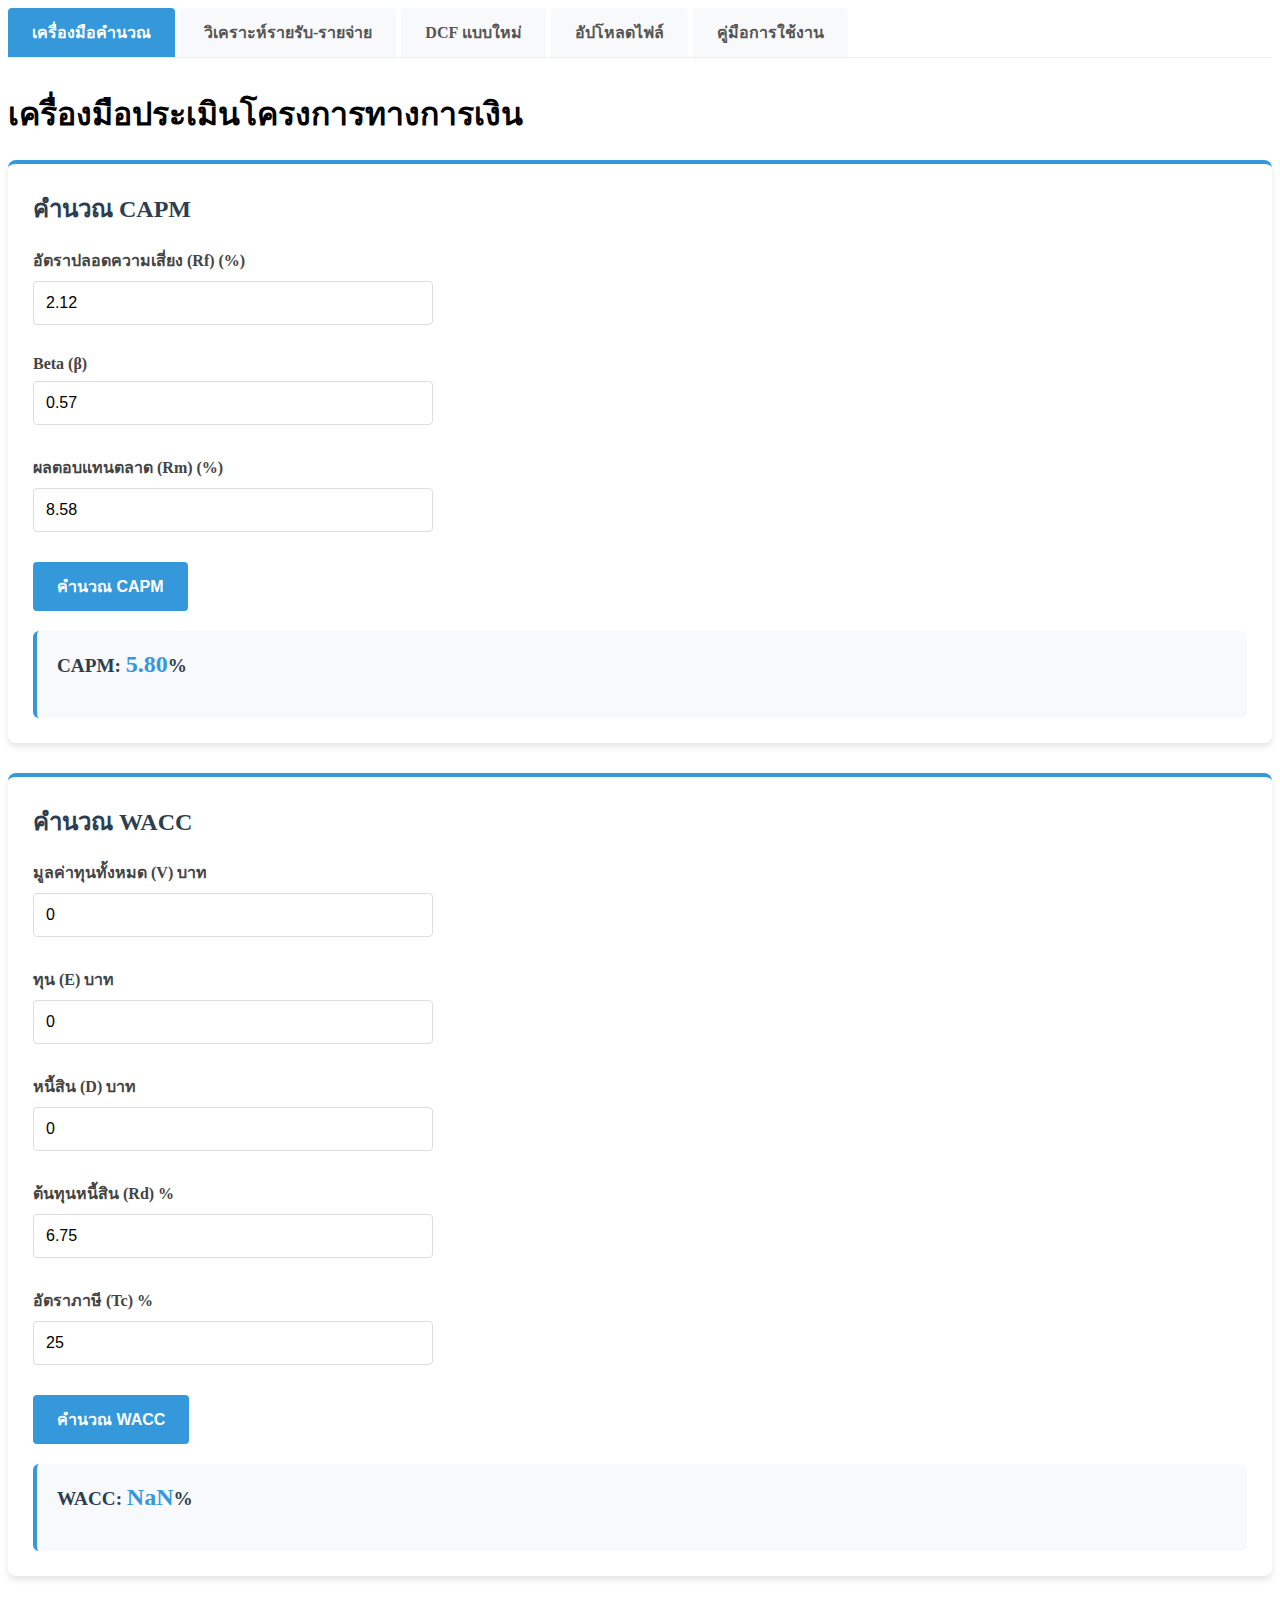
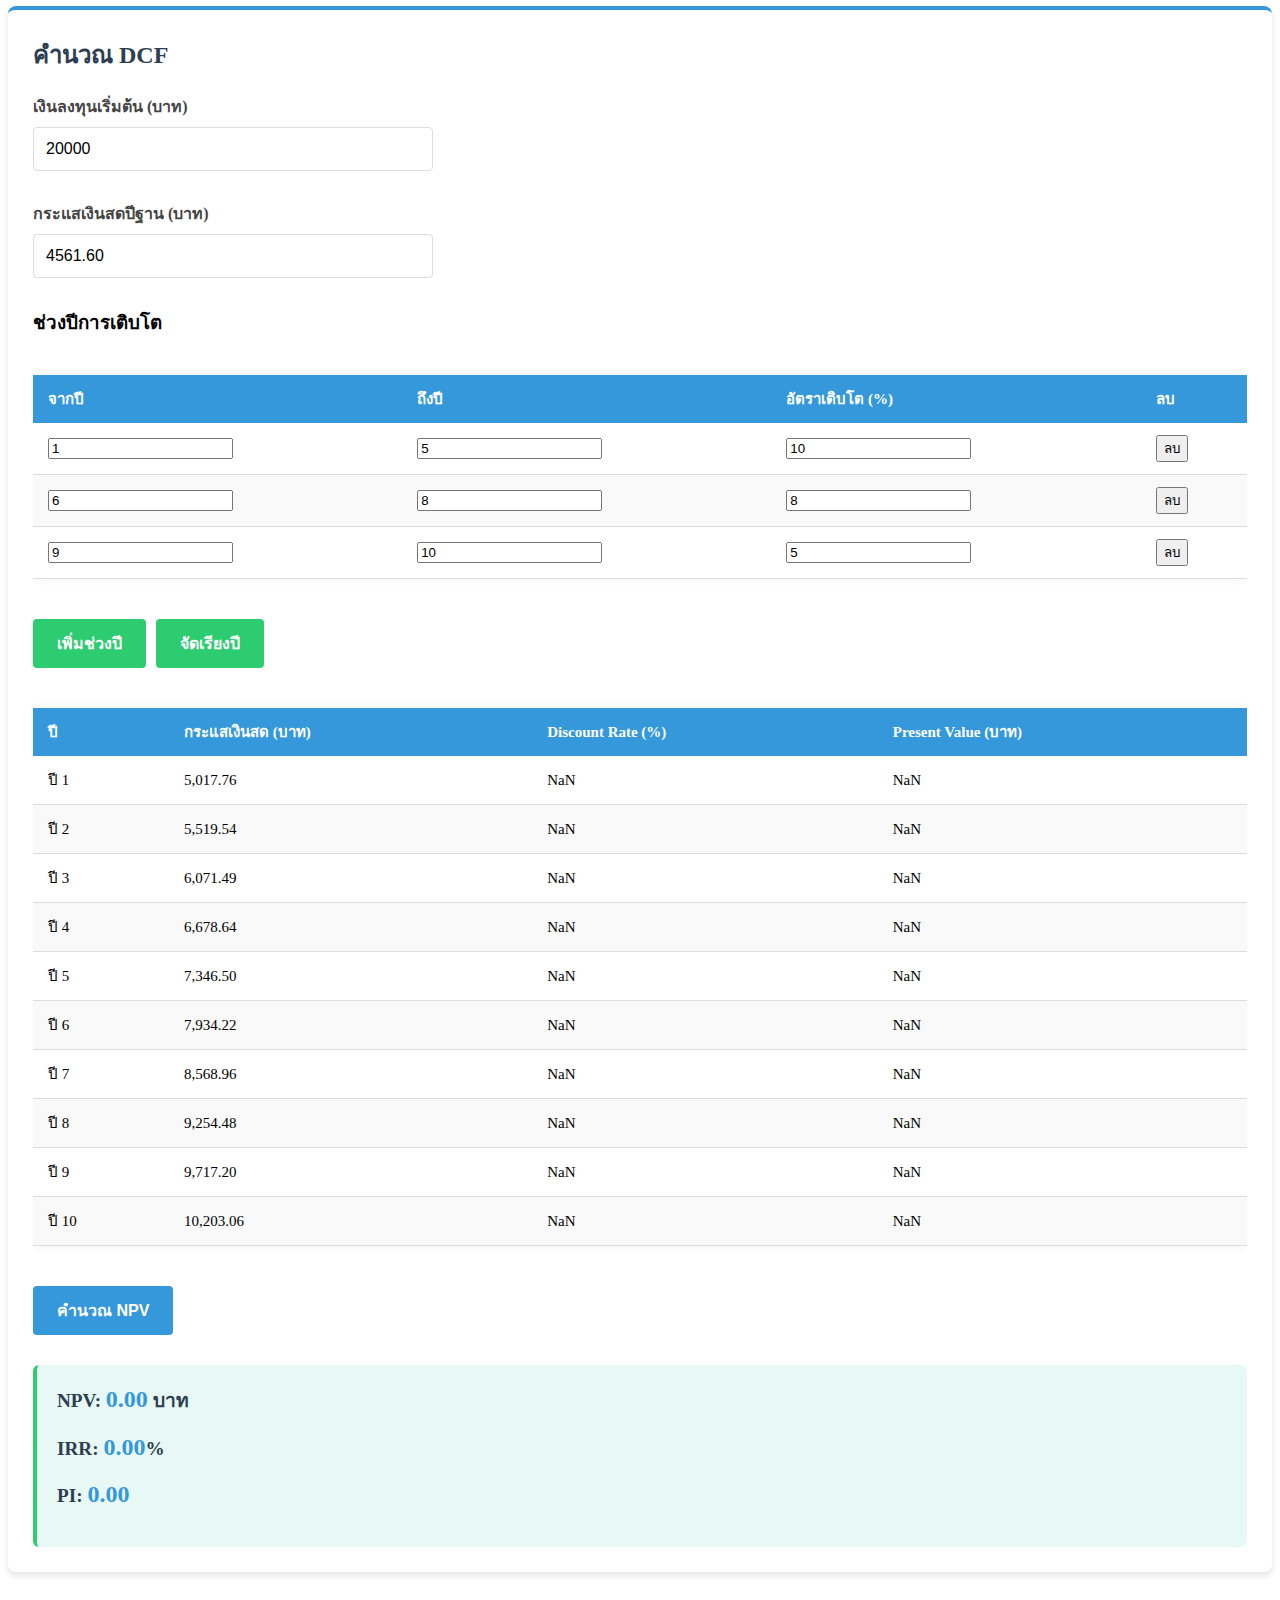
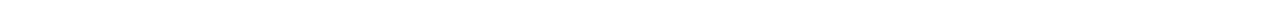
<file: index.html>
<!DOCTYPE html>
<html lang="th">
<head>
  <meta charset="UTF-8">
  <meta name="viewport" content="width=device-width, initial-scale=1.0">
  <title>เครื่องมือคำนวณทางการเงิน</title>
  <link rel="stylesheet" href="style.css">
</head>
<body>
  <div class="container">
    <nav class="nav-tabs">
      <a href="index.html" class="active">เครื่องมือคำนวณ</a>
      <a href="income.html">วิเคราะห์รายรับ-รายจ่าย</a>
      <a href="dcf-new.html">DCF แบบใหม่</a>
      <a href="upload.html">อัปโหลดไฟล์</a>
      <a href="guide.html">คู่มือการใช้งาน</a>
    </nav>

    <h1 class="page-title">เครื่องมือประเมินโครงการทางการเงิน</h1>

    <!-- CAPM Section -->
    <div class="tool-card" id="capm-section">
      <h2>คำนวณ CAPM</h2>
      <div class="form-group">
        <label for="rf" class="form-label">อัตราปลอดความเสี่ยง (Rf) (%)</label>
        <input type="number" id="rf" class="form-control" step="0.01" value="2.12">
      </div>
      <div class="form-group">
        <label for="beta" class="form-label">Beta (β)</label>
        <input type="number" id="beta" class="form-control" step="0.01" value="0.57">
      </div>
      <div class="form-group">
        <label for="rm" class="form-label">ผลตอบแทนตลาด (Rm) (%)</label>
        <input type="number" id="rm" class="form-control" step="0.01" value="8.58">
      </div>
      <button id="calculate-capm" class="btn btn-primary">คำนวณ CAPM</button>
      <div class="result-box">
        <h3 class="result-title">CAPM: <span id="capm-result" class="result-value">0.00</span>%</h3>
      </div>
    </div>

    <!-- WACC Section -->
<div class="tool-card" id="wacc-section">
  <h2>คำนวณ WACC</h2>
  <div class="form-group">
    <label for="total-value" class="form-label">มูลค่าทุนทั้งหมด (V) บาท</label>
    <input type="number" id="total-value" class="form-control" value="0">
  </div>
  <div class="form-group">
    <label for="equity" class="form-label">ทุน (E) บาท</label>
    <input type="number" id="equity" class="form-control" value="0">
  </div>
  <div class="form-group">
    <label for="debt" class="form-label">หนี้สิน (D) บาท</label>
    <input type="number" id="debt" class="form-control" value="0">
  </div>
  <div class="form-group">
    <label for="rd" class="form-label">ต้นทุนหนี้สิน (Rd) %</label>
    <input type="number" id="rd" class="form-control" value="6.75">
  </div>
  <div class="form-group">
    <label for="tax-rate" class="form-label">อัตราภาษี (Tc) %</label>
    <input type="number" id="tax-rate" class="form-control" value="25">
  </div>
  <button id="calculate-wacc" class="btn btn-primary">คำนวณ WACC</button>
  <div class="result-box">
    <h3 class="result-title">WACC: <span id="wacc-result" class="result-value">0.00</span>%</h3>
  </div>
</div>

    <!-- DCF Section -->
    <div class="tool-card" id="dcf-section">
      <h2>คำนวณ DCF</h2>
      <div class="form-group">
        <label for="initial-investment" class="form-label">เงินลงทุนเริ่มต้น (บาท)</label>
        <input type="number" id="initial-investment" class="form-control" value="20000">
      </div>
      <div class="form-group">
        <label for="base-cash-flow" class="form-label">กระแสเงินสดปีฐาน (บาท)</label>
        <input type="number" id="base-cash-flow" class="form-control" value="4561.60">
      </div>

      <h3>ช่วงปีการเติบโต</h3>
      <div class="table-responsive">
        <table class="table" id="growth-rate-table">
          <thead>
            <tr>
              <th>จากปี</th>
              <th>ถึงปี</th>
              <th>อัตราเติบโต (%)</th>
              <th>ลบ</th>
            </tr>
          </thead>
          <tbody></tbody>
        </table>
      </div>
      <div class="button-group">
        <button id="add-growth-rate" class="btn btn-secondary">เพิ่มช่วงปี</button>
        <button id="auto-arrange" class="btn btn-secondary">จัดเรียงปี</button>
      </div>

      <div class="table-responsive">
        <table class="table" id="dcf-table">
          <thead>
            <tr>
              <th>ปี</th>
              <th>กระแสเงินสด (บาท)</th>
              <th>Discount Rate (%)</th>
              <th>Present Value (บาท)</th>
            </tr>
          </thead>
          <tbody></tbody>
        </table>
      </div>

      <button id="calculate-dcf" class="btn btn-primary">คำนวณ NPV</button>
      <div class="result-box result-highlight">
        <h3 class="result-title">NPV: <span id="dcf-result" class="result-value">0.00</span> บาท</h3>
        <h3 class="result-title">IRR: <span id="irr-result" class="result-value">0.00</span>%</h3>
        <h3 class="result-title">PI: <span id="pi-result" class="result-value">0.00</span></h3>
      </div>
    </div>
  </div>

  <script src="script.js"></script>
</body>
</html>
</file>
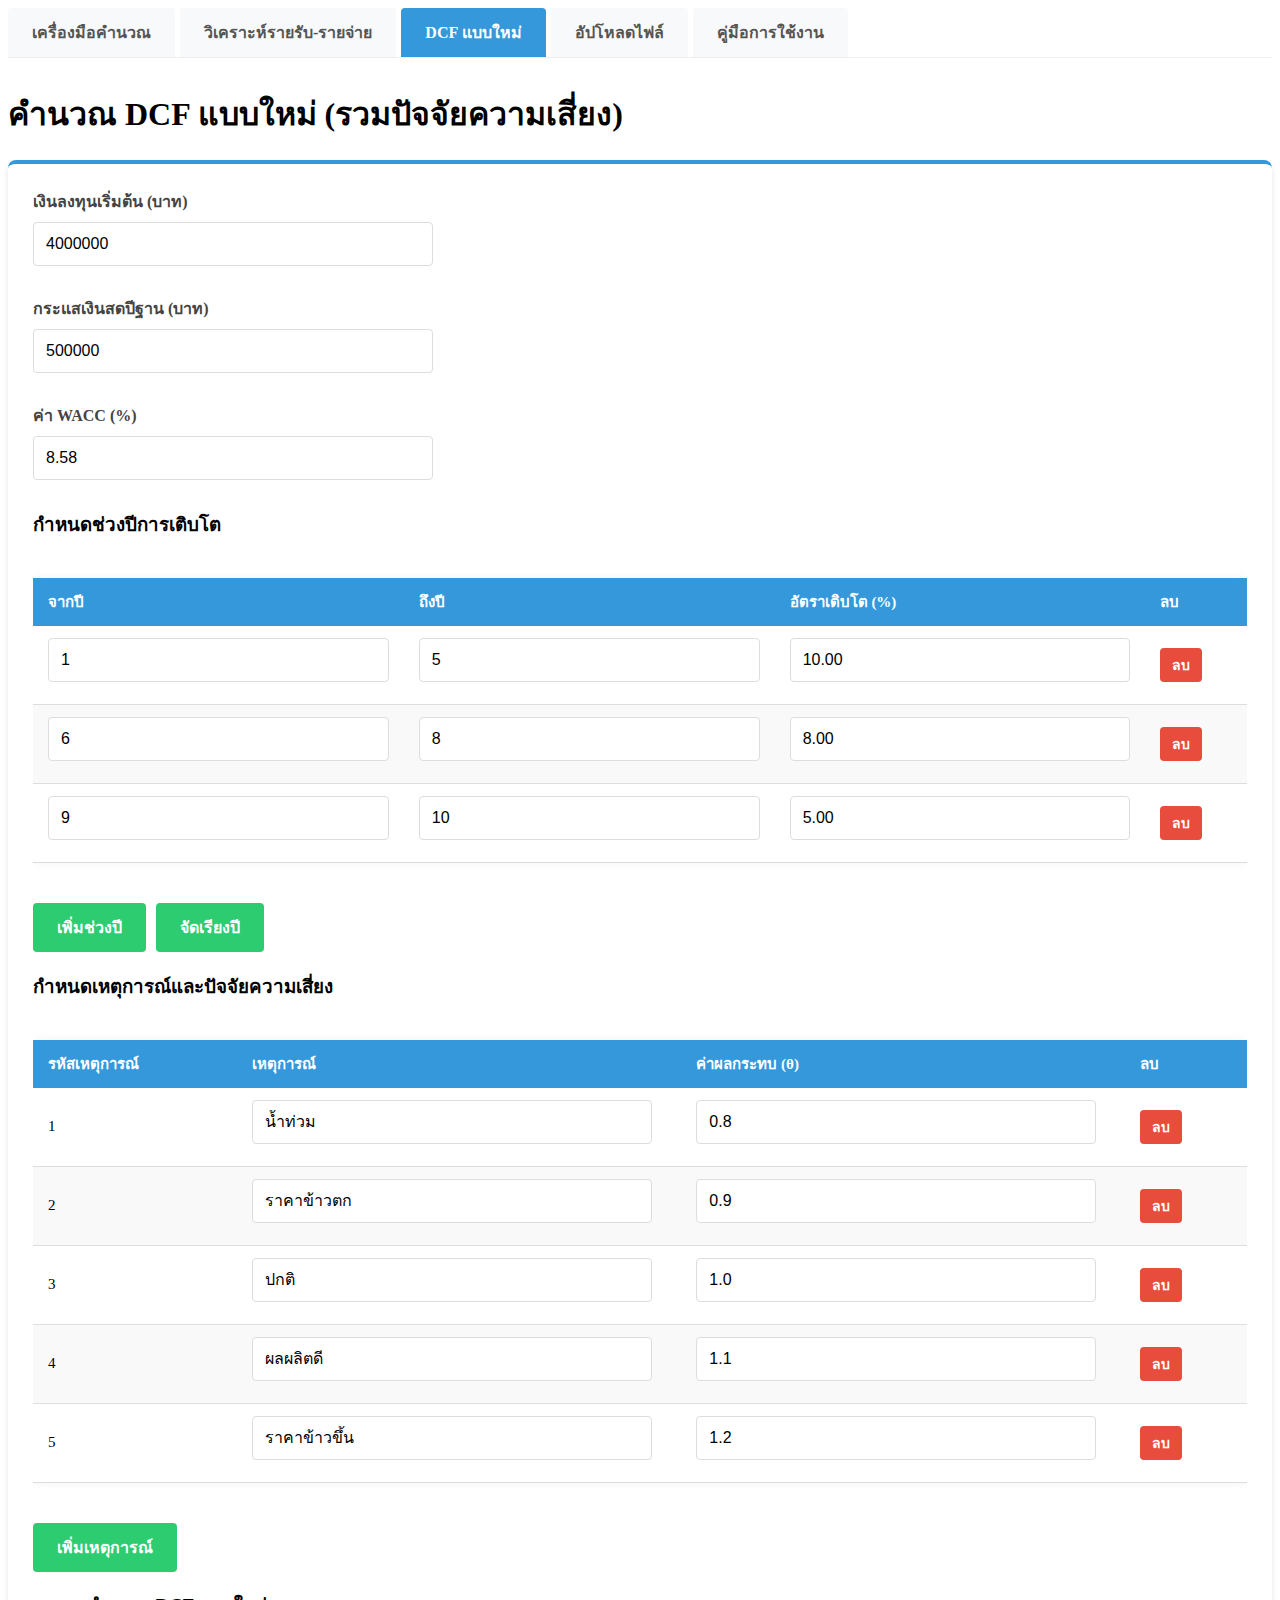
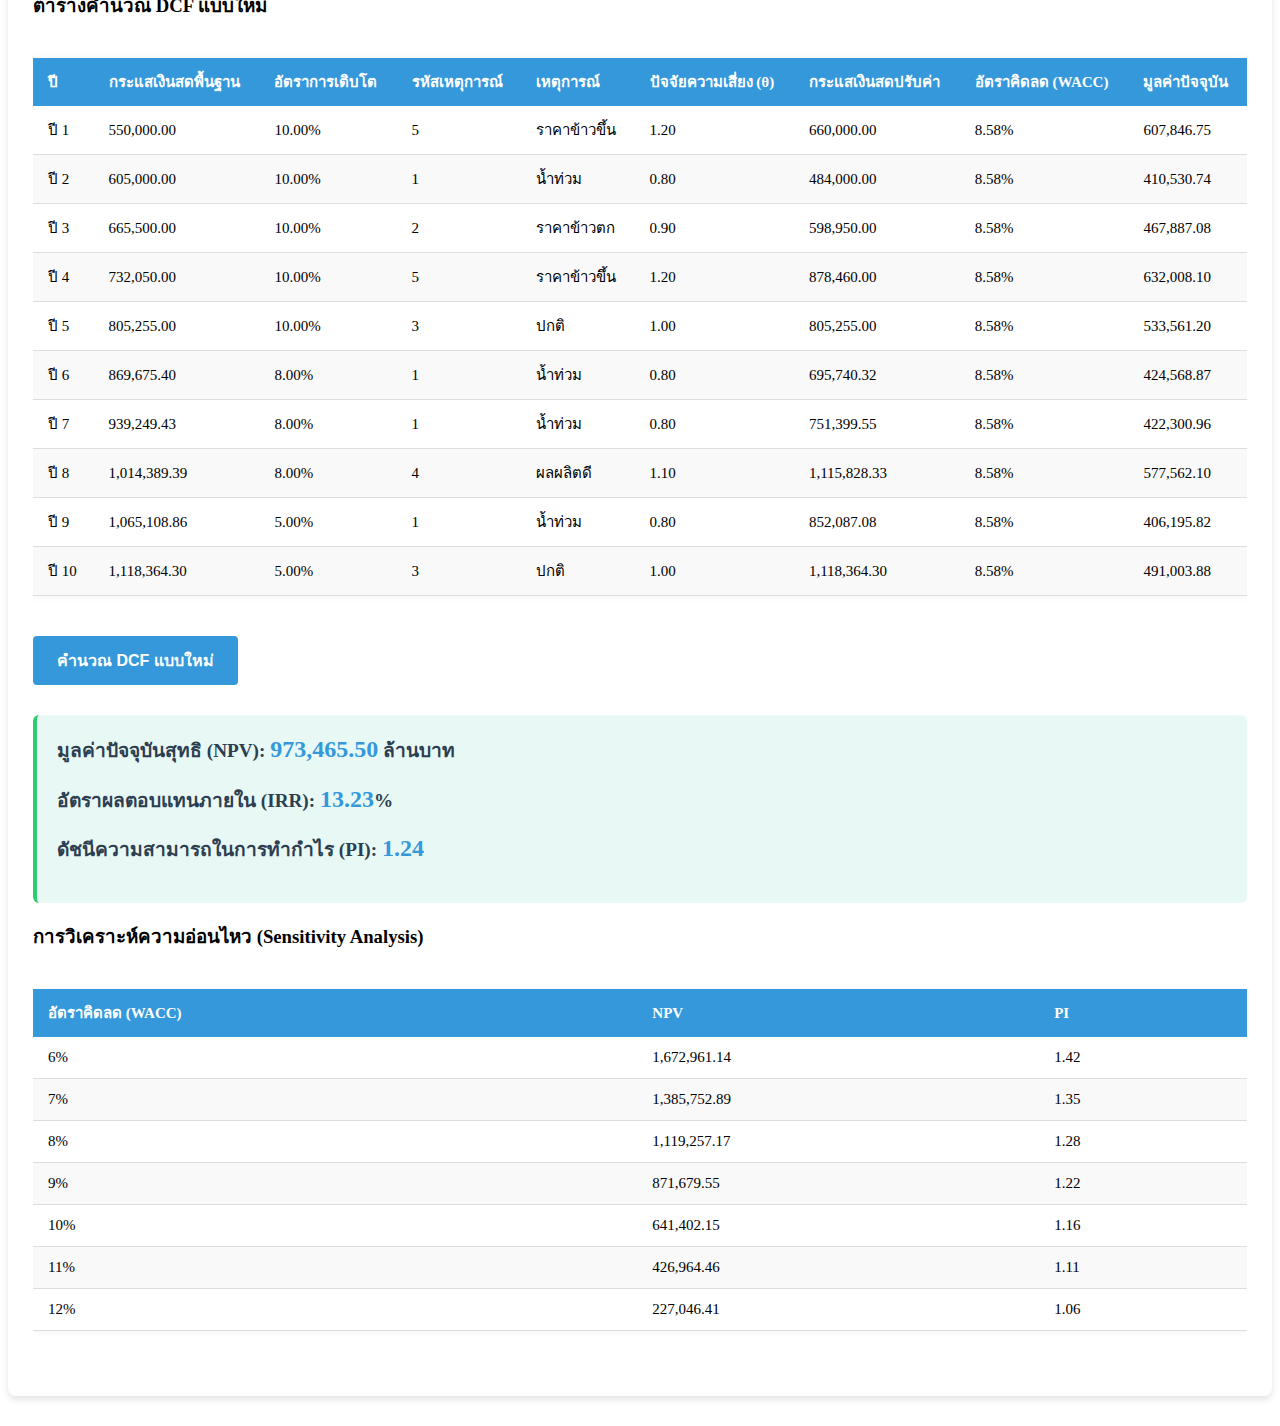
<file: dcf-new.html>
<!DOCTYPE html>
<html lang="th">
<head>
  <meta charset="UTF-8">
  <meta name="viewport" content="width=device-width, initial-scale=1.0">
  <title>DCF แบบใหม่</title>
  <link rel="stylesheet" href="style.css">
</head>
<body>
  <div class="container">
    <nav class="nav-tabs">
      <a href="index.html">เครื่องมือคำนวณ</a>
      <a href="income.html">วิเคราะห์รายรับ-รายจ่าย</a>
      <a href="dcf-new.html" class="active">DCF แบบใหม่</a>
      <a href="upload.html">อัปโหลดไฟล์</a>
      <a href="guide.html">คู่มือการใช้งาน</a>
    </nav>

    <h1 class="page-title">คำนวณ DCF แบบใหม่ (รวมปัจจัยความเสี่ยง)</h1>

    <div class="tool-card" id="dcf-new-section">
      <div class="form-group">
        <label for="initial-investment" class="form-label">เงินลงทุนเริ่มต้น (บาท)</label>
        <input type="number" id="initial-investment" class="form-control" value="4000000">
      </div>
      
      <div class="form-group">
        <label for="base-cash-flow" class="form-label">กระแสเงินสดปีฐาน (บาท)</label>
        <input type="number" id="base-cash-flow" class="form-control" value="500000">
      </div>

      <div class="form-group">
        <label for="wacc" class="form-label">ค่า WACC (%)</label>
        <input type="number" id="wacc" class="form-control" step="0.01" value="8.58">
      </div>

      <h3>กำหนดช่วงปีการเติบโต</h3>
      <div class="table-responsive">
        <table class="table" id="growth-rate-table">
          <thead>
            <tr>
              <th>จากปี</th>
              <th>ถึงปี</th>
              <th>อัตราเติบโต (%)</th>
              <th>ลบ</th>
            </tr>
          </thead>
          <tbody>
            <tr>
              <td><input type="number" class="form-control start-year" value="1" min="1"></td>
              <td><input type="number" class="form-control end-year" value="5" min="1"></td>
              <td><input type="number" class="form-control growth-rate" value="10.00" step="0.01"></td>
              <td><button class="btn btn-danger remove-growth-rate">ลบ</button></td>
            </tr>
            <tr>
              <td><input type="number" class="form-control start-year" value="6" min="1"></td>
              <td><input type="number" class="form-control end-year" value="8" min="1"></td>
              <td><input type="number" class="form-control growth-rate" value="8.00" step="0.01"></td>
              <td><button class="btn btn-danger remove-growth-rate">ลบ</button></td>
            </tr>
            <tr>
              <td><input type="number" class="form-control start-year" value="9" min="1"></td>
              <td><input type="number" class="form-control end-year" value="10" min="1"></td>
              <td><input type="number" class="form-control growth-rate" value="5.00" step="0.01"></td>
              <td><button class="btn btn-danger remove-growth-rate">ลบ</button></td>
            </tr>
          </tbody>
        </table>
      </div>
      <div class="button-group">
        <button id="add-growth-rate" class="btn btn-secondary">เพิ่มช่วงปี</button>
        <button id="auto-arrange" class="btn btn-secondary">จัดเรียงปี</button>
      </div>

      <h3>กำหนดเหตุการณ์และปัจจัยความเสี่ยง</h3>
      <div class="table-responsive">
        <table class="table" id="risk-factors-table">
          <thead>
            <tr>
              <th>รหัสเหตุการณ์</th>
              <th>เหตุการณ์</th>
              <th>ค่าผลกระทบ (θ)</th>
              <th>ลบ</th>
            </tr>
          </thead>
          <tbody>
            <tr>
              <td>1</td>
              <td><input type="text" class="form-control risk-event" value="น้ำท่วม"></td>
              <td><input type="number" class="form-control risk-factor" value="0.8" step="0.1"></td>
              <td><button class="btn btn-danger remove-risk-factor">ลบ</button></td>
            </tr>
            <tr>
              <td>2</td>
              <td><input type="text" class="form-control risk-event" value="ราคาข้าวตก"></td>
              <td><input type="number" class="form-control risk-factor" value="0.9" step="0.1"></td>
              <td><button class="btn btn-danger remove-risk-factor">ลบ</button></td>
            </tr>
            <tr>
              <td>3</td>
              <td><input type="text" class="form-control risk-event" value="ปกติ"></td>
              <td><input type="number" class="form-control risk-factor" value="1.0" step="0.1"></td>
              <td><button class="btn btn-danger remove-risk-factor">ลบ</button></td>
            </tr>
            <tr>
              <td>4</td>
              <td><input type="text" class="form-control risk-event" value="ผลผลิตดี"></td>
              <td><input type="number" class="form-control risk-factor" value="1.1" step="0.1"></td>
              <td><button class="btn btn-danger remove-risk-factor">ลบ</button></td>
            </tr>
            <tr>
              <td>5</td>
              <td><input type="text" class="form-control risk-event" value="ราคาข้าวขึ้น"></td>
              <td><input type="number" class="form-control risk-factor" value="1.2" step="0.1"></td>
              <td><button class="btn btn-danger remove-risk-factor">ลบ</button></td>
            </tr>
          </tbody>
        </table>
      </div>
      <button id="add-risk-factor" class="btn btn-secondary">เพิ่มเหตุการณ์</button>

      <h3>ตารางคำนวณ DCF แบบใหม่</h3>
      <div class="table-responsive">
        <table class="table" id="dcf-new-table">
          <thead>
            <tr>
              <th>ปี</th>
              <th>กระแสเงินสดพื้นฐาน</th>
              <th>อัตราการเติบโต</th>
              <th>รหัสเหตุการณ์</th>
              <th>เหตุการณ์</th>
              <th>ปัจจัยความเสี่ยง (θ)</th>
              <th>กระแสเงินสดปรับค่า</th>
              <th>อัตราคิดลด (WACC)</th>
              <th>มูลค่าปัจจุบัน</th>
            </tr>
          </thead>
          <tbody id="dcf-new-tbody">
            <!-- ข้อมูลจะถูกเพิ่มโดย JavaScript -->
          </tbody>
        </table>
      </div>

      <button id="calculate-dcf-new" class="btn btn-primary">คำนวณ DCF แบบใหม่</button>
      
      <div class="result-box result-highlight">
        <h3 class="result-title">มูลค่าปัจจุบันสุทธิ (NPV): <span id="dcf-new-npv" class="result-value">0.00</span> ล้านบาท</h3>
        <h3 class="result-title">อัตราผลตอบแทนภายใน (IRR): <span id="dcf-new-irr" class="result-value">0.00</span>%</h3>
        <h3 class="result-title">ดัชนีความสามารถในการทำกำไร (PI): <span id="dcf-new-pi" class="result-value">0.00</span></h3>
      </div>

      <h3>การวิเคราะห์ความอ่อนไหว (Sensitivity Analysis)</h3>
      <div class="table-responsive">
        <table class="table" id="sensitivity-table">
          <thead>
            <tr>
              <th>อัตราคิดลด (WACC)</th>
              <th>NPV</th>
              <th>PI</th>
            </tr>
          </thead>
          <tbody>
            <tr>
              <td>6%</td>
              <td id="sens-6-npv">0.00</td>
              <td id="sens-6-pi">0.00</td>
            </tr>
            <tr>
              <td>7%</td>
              <td id="sens-7-npv">0.00</td>
              <td id="sens-7-pi">0.00</td>
            </tr>
            <tr>
              <td>8%</td>
              <td id="sens-8-npv">0.00</td>
              <td id="sens-8-pi">0.00</td>
            </tr>
            <tr>
              <td>9%</td>
              <td id="sens-9-npv">0.00</td>
              <td id="sens-9-pi">0.00</td>
            </tr>
            <tr>
              <td>10%</td>
              <td id="sens-10-npv">0.00</td>
              <td id="sens-10-pi">0.00</td>
            </tr>
            <tr>
              <td>11%</td>
              <td id="sens-11-npv">0.00</td>
              <td id="sens-11-pi">0.00</td>
            </tr>
            <tr>
              <td>12%</td>
              <td id="sens-12-npv">0.00</td>
              <td id="sens-12-pi">0.00</td>
            </tr>
          </tbody>
        </table>
      </div>
    </div>
  </div>

  <script src="script-dcf-new.js"></script>
</body>
</html>
</file>
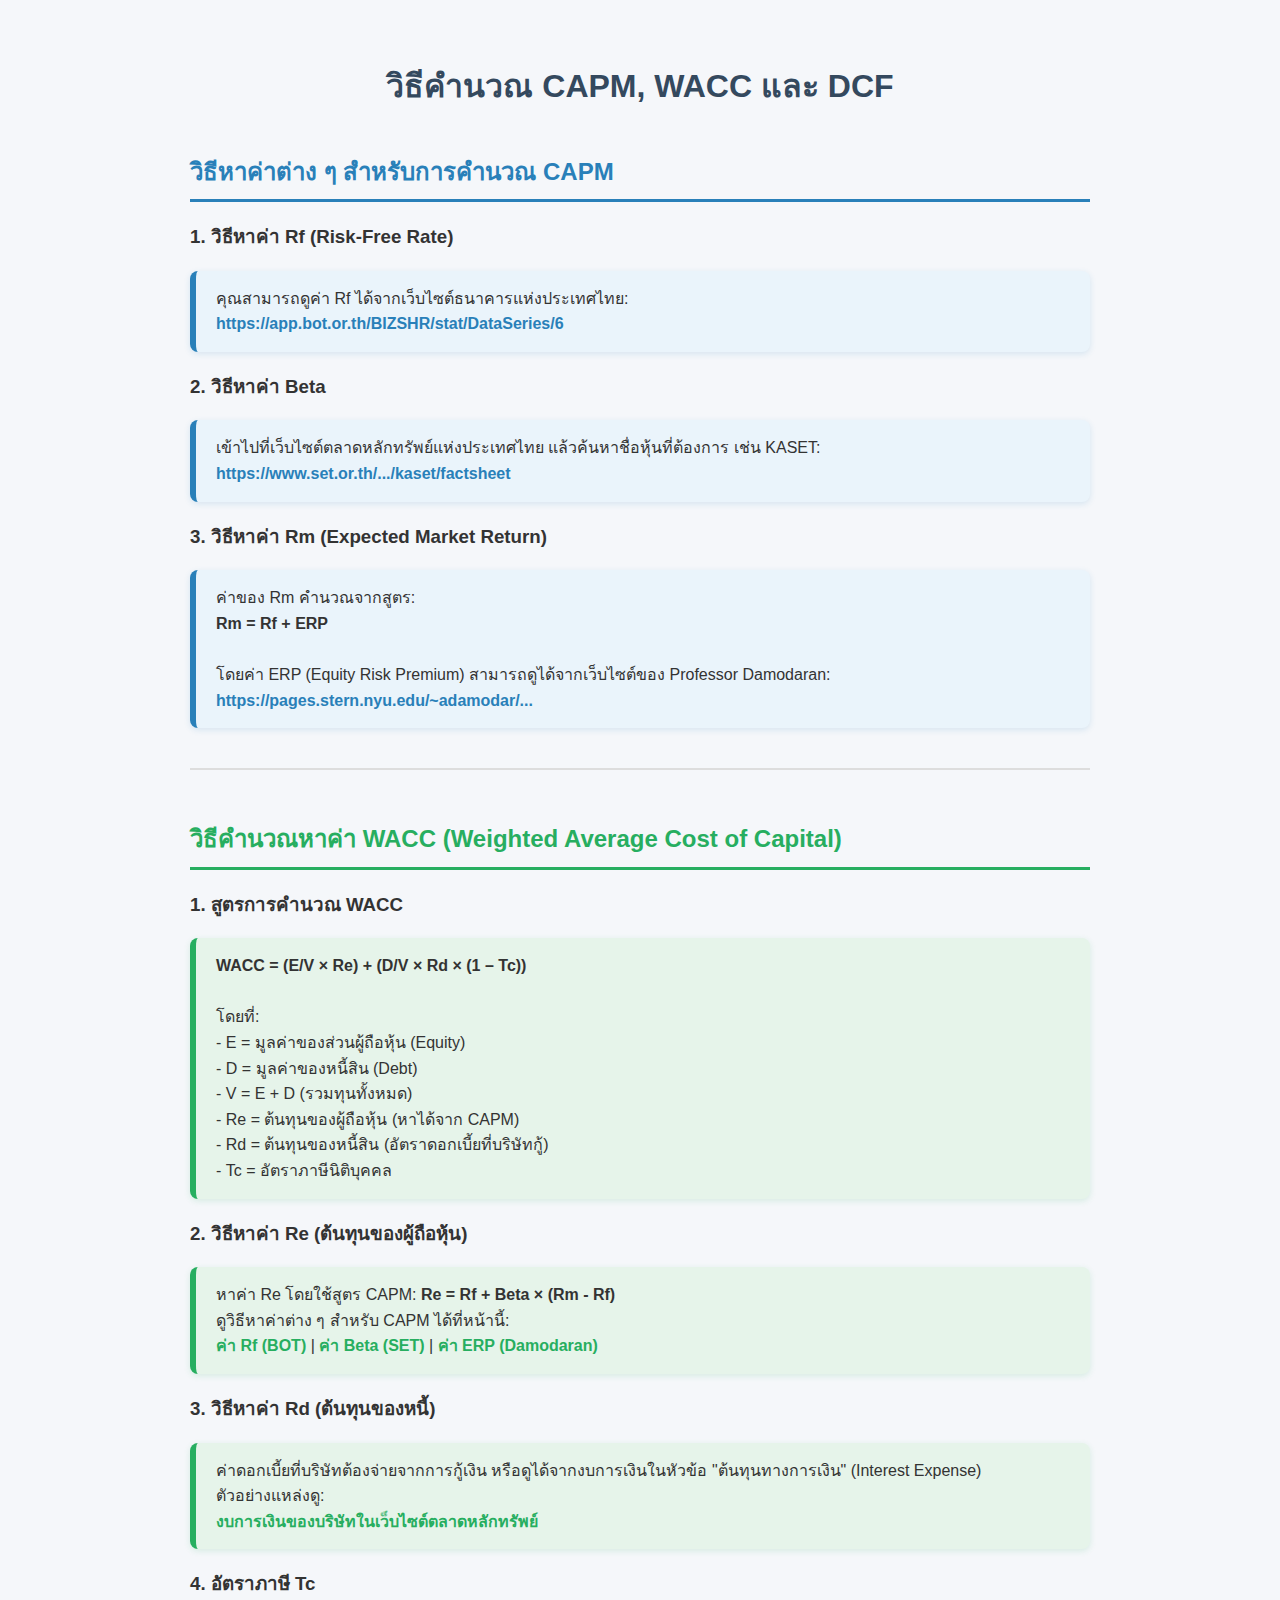
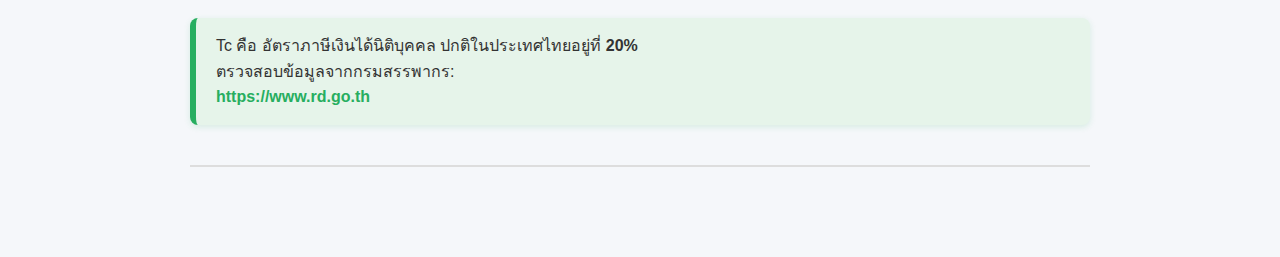
<file: guide.html>
<!DOCTYPE html>
<html lang="th">
<head>
  <meta charset="UTF-8" />
  <title>วิธีคำนวณ CAPM, WACC และ DCF</title>
  <style>
    body {
      font-family: 'Segoe UI', Tahoma, Geneva, Verdana, sans-serif;
      background-color: #f5f7fa;
      color: #333;
      padding: 40px;
      line-height: 1.6;
      max-width: 900px;
      margin: auto;
    }

    h1 {
      text-align: center;
      margin-bottom: 40px;
      color: #34495e;
    }

    section {
      margin-bottom: 50px;
      padding-bottom: 20px;
      border-bottom: 2px solid #ddd;
    }

    /* CAPM */
    #capm h2 {
      color: #2980b9;
      border-bottom: 3px solid #2980b9;
      padding-bottom: 8px;
    }
    #capm p {
      background-color: #eaf4fb;
      padding: 15px 20px;
      border-left: 6px solid #2980b9;
      border-radius: 8px;
      box-shadow: 0 2px 6px rgba(41, 128, 185, 0.15);
      margin-bottom: 20px;
    }
    #capm a {
      color: #2980b9;
      text-decoration: none;
      font-weight: 600;
    }
    #capm a:hover {
      text-decoration: underline;
    }

    /* WACC */
    #wacc h2 {
      color: #27ae60;
      border-bottom: 3px solid #27ae60;
      padding-bottom: 8px;
    }
    #wacc p {
      background-color: #e6f4ea;
      padding: 15px 20px;
      border-left: 6px solid #27ae60;
      border-radius: 8px;
      box-shadow: 0 2px 6px rgba(39, 174, 96, 0.15);
      margin-bottom: 20px;
    }
    #wacc a {
      color: #27ae60;
      text-decoration: none;
      font-weight: 600;
    }
    #wacc a:hover {
      text-decoration: underline;
    }

  </style>
</head>
<body>

  <h1>วิธีคำนวณ CAPM, WACC และ DCF</h1>

  <!-- CAPM Section -->
  <section id="capm">
    <h2>วิธีหาค่าต่าง ๆ สำหรับการคำนวณ CAPM</h2>

    <h3>1. วิธีหาค่า Rf (Risk-Free Rate)</h3>
    <p>
      คุณสามารถดูค่า Rf ได้จากเว็บไซต์ธนาคารแห่งประเทศไทย:<br>
      <a href="https://app.bot.or.th/BIZSHR/stat/DataSeries/6" target="_blank" rel="noopener noreferrer">
        https://app.bot.or.th/BIZSHR/stat/DataSeries/6
      </a>
    </p>

    <h3>2. วิธีหาค่า Beta</h3>
    <p>
      เข้าไปที่เว็บไซต์ตลาดหลักทรัพย์แห่งประเทศไทย แล้วค้นหาชื่อหุ้นที่ต้องการ เช่น KASET:<br>
      <a href="https://www.set.or.th/th/market/product/stock/quote/kaset/factsheet" target="_blank" rel="noopener noreferrer">
        https://www.set.or.th/.../kaset/factsheet
      </a>
    </p>

    <h3>3. วิธีหาค่า Rm (Expected Market Return)</h3>
    <p>
      ค่าของ Rm คำนวณจากสูตร:<br>
      <strong>Rm = Rf + ERP</strong><br><br>
      โดยค่า ERP (Equity Risk Premium) สามารถดูได้จากเว็บไซต์ของ Professor Damodaran:<br>
      <a href="https://pages.stern.nyu.edu/~adamodar/New_Home_Page/datafile/ctryprem.html" target="_blank" rel="noopener noreferrer">
        https://pages.stern.nyu.edu/~adamodar/...
      </a>
    </p>
  </section>

  <!-- WACC Section -->
  <section id="wacc">
    <h2>วิธีคำนวณหาค่า WACC (Weighted Average Cost of Capital)</h2>

    <h3>1. สูตรการคำนวณ WACC</h3>
    <p>
      <strong>WACC = (E/V × Re) + (D/V × Rd × (1 – Tc))</strong><br><br>
      โดยที่:<br>
      - E = มูลค่าของส่วนผู้ถือหุ้น (Equity)<br>
      - D = มูลค่าของหนี้สิน (Debt)<br>
      - V = E + D (รวมทุนทั้งหมด)<br>
      - Re = ต้นทุนของผู้ถือหุ้น (หาได้จาก CAPM)<br>
      - Rd = ต้นทุนของหนี้สิน (อัตราดอกเบี้ยที่บริษัทกู้)<br>
      - Tc = อัตราภาษีนิติบุคคล
    </p>

    <h3>2. วิธีหาค่า Re (ต้นทุนของผู้ถือหุ้น)</h3>
    <p>
      หาค่า Re โดยใช้สูตร CAPM: <strong>Re = Rf + Beta × (Rm - Rf)</strong><br>
      ดูวิธีหาค่าต่าง ๆ สำหรับ CAPM ได้ที่หน้านี้: <br>
      <a href="https://app.bot.or.th/BIZSHR/stat/DataSeries/6" target="_blank" rel="noopener noreferrer">ค่า Rf (BOT)</a> |
      <a href="https://www.set.or.th/th/market/product/stock/quote/kaset/factsheet" target="_blank" rel="noopener noreferrer">ค่า Beta (SET)</a> |
      <a href="https://pages.stern.nyu.edu/~adamodar/New_Home_Page/datafile/ctryprem.html" target="_blank" rel="noopener noreferrer">ค่า ERP (Damodaran)</a>
    </p>

    <h3>3. วิธีหาค่า Rd (ต้นทุนของหนี้)</h3>
    <p>
      ค่าดอกเบี้ยที่บริษัทต้องจ่ายจากการกู้เงิน หรือดูได้จากงบการเงินในหัวข้อ "ต้นทุนทางการเงิน" (Interest Expense)<br>
      ตัวอย่างแหล่งดู: <br>
      <a href="https://www.set.or.th/th/market/product/stock/quote" target="_blank" rel="noopener noreferrer">
        งบการเงินของบริษัทในเว็บไซต์ตลาดหลักทรัพย์
      </a>
    </p>

    <h3>4. อัตราภาษี Tc</h3>
    <p>
      Tc คือ อัตราภาษีเงินได้นิติบุคคล ปกติในประเทศไทยอยู่ที่ <strong>20%</strong><br>
      ตรวจสอบข้อมูลจากกรมสรรพากร: <br>
      <a href="https://www.rd.go.th" target="_blank" rel="noopener noreferrer">https://www.rd.go.th</a>
    </p>
  </section>

</body>
</html>
</file>
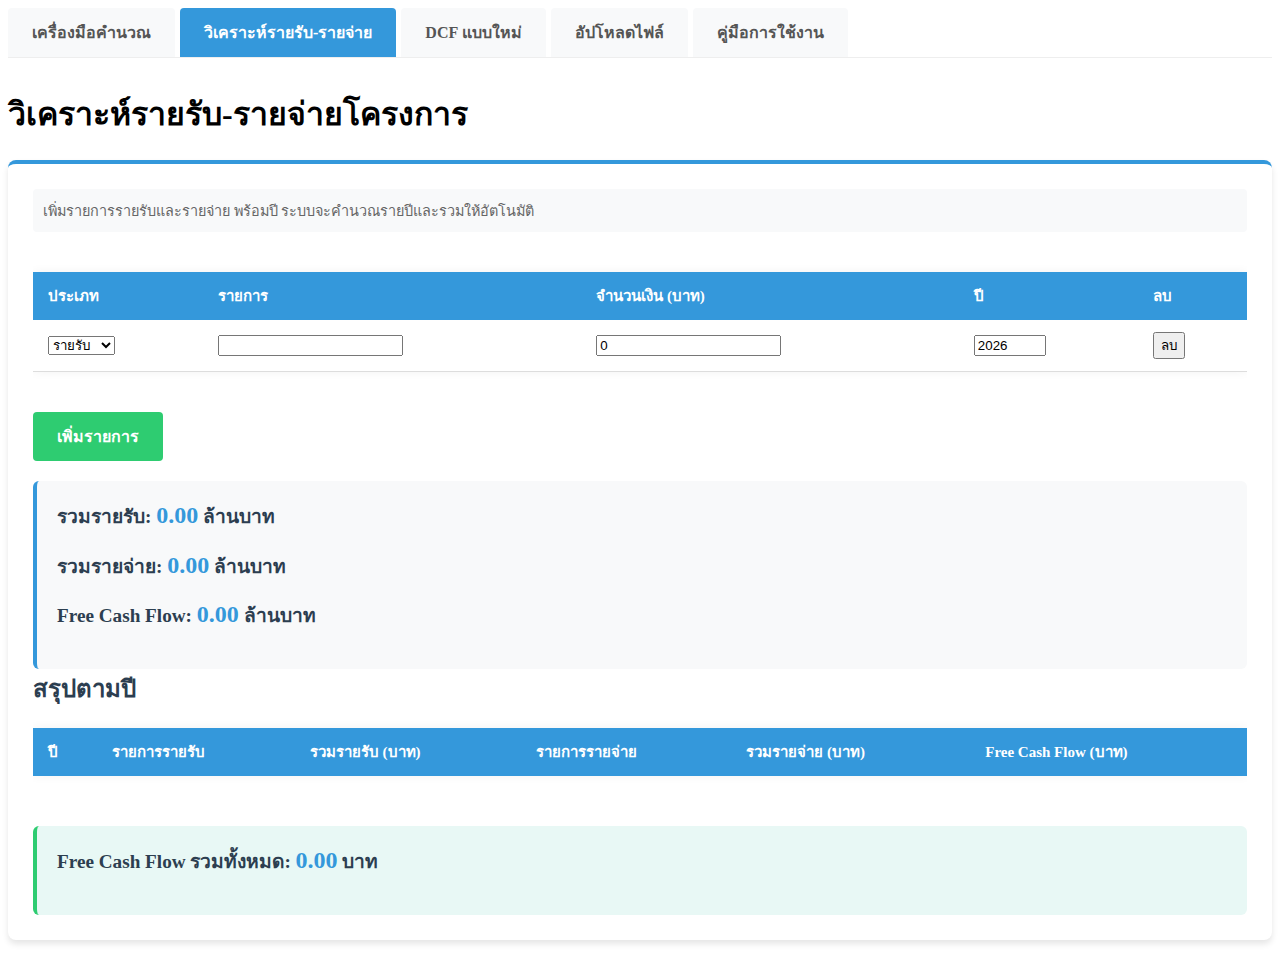
<file: income.html>
<!DOCTYPE html>
<html lang="th">
<head>
  <meta charset="UTF-8">
  <meta name="viewport" content="width=device-width, initial-scale=1.0">
  <title>วิเคราะห์รายรับ-รายจ่าย</title>
  <link rel="stylesheet" href="style.css">
</head>
<body>
  <div class="container">
    <nav class="nav-tabs">
      <a href="index.html">เครื่องมือคำนวณ</a>
      <a href="income.html" class="active">วิเคราะห์รายรับ-รายจ่าย</a>
      <a href="dcf-new.html">DCF แบบใหม่</a>
      <a href="upload.html">อัปโหลดไฟล์</a>
      <a href="guide.html">คู่มือการใช้งาน</a>
    </nav>

    <h1 class="page-title">วิเคราะห์รายรับ-รายจ่ายโครงการ</h1>

    <!-- FCF Section -->
    <div class="tool-card" id="fcf-section">
      <div class="note">เพิ่มรายการรายรับและรายจ่าย พร้อมปี ระบบจะคำนวณรายปีและรวมให้อัตโนมัติ</div>

      <div class="table-responsive">
        <table class="table" id="fcf-table">
          <thead>
            <tr>
              <th>ประเภท</th>
              <th>รายการ</th>
              <th>จำนวนเงิน (บาท)</th>
              <th>ปี</th>
              <th>ลบ</th>
            </tr>
          </thead>
          <tbody></tbody>
        </table>
      </div>
      <button id="add-fcf-row" class="btn btn-secondary">เพิ่มรายการ</button>

      <div class="result-box">
        <h3 class="result-title">รวมรายรับ: <span id="total-income" class="result-value">0.00</span> ล้านบาท</h3>
        <h3 class="result-title">รวมรายจ่าย: <span id="total-expense" class="result-value">0.00</span> ล้านบาท</h3>
        <h3 class="result-title">Free Cash Flow: <span id="fcf-result" class="result-value">0.00</span> ล้านบาท</h3>
      </div>

      <div class="table-responsive">
        <h2>สรุปตามปี</h2>
        <table class="table" id="fcf-summary-table">
          <thead>
            <tr>
              <th>ปี</th>
              <th>รายการรายรับ</th>
              <th>รวมรายรับ (บาท)</th>
              <th>รายการรายจ่าย</th>
              <th>รวมรายจ่าย (บาท)</th>
              <th>Free Cash Flow (บาท)</th>
            </tr>
          </thead>
          <tbody></tbody>
        </table>
      </div>

      <div class="result-box result-highlight">
        <h3 class="result-title">Free Cash Flow รวมทั้งหมด: <span id="fcf-total-all" class="result-value">0.00</span> บาท</h3>
      </div>
    </div>
  </div>

  <script src="script.js"></script>
</body>
</html>
</file>
<file: style.css>
/* สีหลัก */
:root {
  --primary-color: #3498db;
  --primary-dark: #2980b9;
  --secondary-color: #2ecc71;
  --secondary-dark: #27ae60;
  --danger-color: #e74c3c;
  --danger-dark: #c0392b;
  --warning-color: #f39c12;
  --warning-dark: #e67e22;
  --light-color: #ecf0f1;
  --dark-color: #2c3e50;
  --gray-color: #95a5a6;
}

/* การ์ดสำหรับแต่ละส่วน */
.card {
  background: white;
  border-radius: 8px;
  box-shadow: 0 4px 6px rgba(0, 0, 0, 0.1);
  padding: 25px;
  margin-bottom: 30px;
  transition: transform 0.3s ease, box-shadow 0.3s ease;
}

.card:hover {
  transform: translateY(-5px);
  box-shadow: 0 10px 20px rgba(0, 0, 0, 0.1);
}

.card-title {
  color: var(--dark-color);
  border-bottom: 2px solid var(--primary-color);
  padding-bottom: 10px;
  margin-bottom: 20px;
  font-size: 1.5rem;
}

/* ปุ่ม */
.btn {
  padding: 12px 24px;
  border-radius: 4px;
  font-weight: 600;
  cursor: pointer;
  transition: all 0.3s ease;
  border: none;
  font-size: 16px;
}

.btn-primary {
  background-color: var(--primary-color);
  color: white;
}

.btn-primary:hover {
  background-color: var(--primary-dark);
}

.btn-secondary {
  background-color: var(--secondary-color);
  color: white;
}

.btn-secondary:hover {
  background-color: var(--secondary-dark);
}

.btn-danger {
  background-color: var(--danger-color);
  color: white;
}

.btn-danger:hover {
  background-color: var(--danger-dark);
}

/* ตาราง */
.table-responsive {
  overflow-x: auto;
  margin-bottom: 20px;
}

.table {
  width: 100%;
  border-collapse: collapse;
  margin: 20px 0;
  box-shadow: 0 0 10px rgba(0, 0, 0, 0.05);
  font-size: 15px;
}

.table th {
  background-color: var(--primary-color);
  color: white;
  font-weight: 600;
  padding: 12px 15px;
  text-align: left;
}

.table td {
  padding: 12px 15px;
  border-bottom: 1px solid #ddd;
}

.table tr:nth-child(even) {
  background-color: #f9f9f9;
}

.table tr:hover {
  background-color: #f1f1f1;
}

/* ผลลัพธ์ */
.result-box {
  background-color: #f8f9fa;
  border-left: 4px solid var(--primary-color);
  border-radius: 6px;
  padding: 20px;
  margin-top: 20px;
}

.result-highlight {
  background-color: #e8f8f5;
  border-left: 4px solid var(--secondary-color);
}

.result-title {
  color: var(--dark-color);
  margin-top: 0;
  font-size: 1.2rem;
}

.result-value {
  font-size: 1.5rem;
  font-weight: bold;
  color: var(--primary-color);
}

/* การ์ดสำหรับแต่ละเครื่องมือ */
.tool-card {
  background: white;
  border-radius: 8px;
  box-shadow: 0 4px 6px rgba(0, 0, 0, 0.1);
  padding: 25px;
  margin-bottom: 30px;
  border-top: 4px solid var(--primary-color);
}

.tool-card h2 {
  color: var(--dark-color);
  margin-top: 0;
}

/* เมนูนำทาง */
.nav-tabs {
  display: flex;
  margin-bottom: 30px;
  border-bottom: 1px solid #eee;
}

.nav-tabs a {
  padding: 12px 24px;
  text-decoration: none;
  color: #555;
  font-weight: 600;
  border-radius: 4px 4px 0 0;
  margin-right: 5px;
  transition: all 0.3s ease;
  background-color: #f8f9fa;
}

.nav-tabs a:hover {
  background-color: #e9ecef;
  color: var(--primary-color);
}

.nav-tabs a.active {
  background-color: var(--primary-color);
  color: white;
}

/* ฟอร์ม */
.form-group {
  margin-bottom: 20px;
}

.form-label {
  display: block;
  font-weight: 600;
  margin-bottom: 8px;
  color: #444;
}

.form-control {
  width: 100%;
  max-width: 400px;
  padding: 12px;
  margin-bottom: 10px;
  box-sizing: border-box;
  border: 1px solid #ddd;
  border-radius: 4px;
  font-size: 16px;
  transition: border-color 0.3s ease;
}

.form-control:focus {
  outline: none;
  border-color: var(--primary-color);
  box-shadow: 0 0 0 2px rgba(52, 152, 219, 0.2);
}

/* Responsive */
@media (max-width: 768px) {
  .container {
    padding: 15px;
  }
  
  .card {
    padding: 15px;
  }
  
  .table th, 
  .table td {
    padding: 8px 10px;
    font-size: 14px;
  }
  
  .nav-tabs {
    flex-direction: column;
  }
  
  .nav-tabs a {
    margin-bottom: 5px;
    border-radius: 4px;
  }
}

/* เพิ่มสไตล์สำหรับหน้าอัปโหลด */
.form-control[type="file"] {
  padding: 8px;
  border: 1px solid #ddd;
  border-radius: 4px;
  background-color: white;
}

.alert {
  padding: 15px;
  margin-bottom: 20px;
  border: 1px solid transparent;
  border-radius: 4px;
}

.alert-danger {
  color: #a94442;
  background-color: #f2dede;
  border-color: #ebccd1;
}

.result-item {
  margin-bottom: 15px;
  padding-bottom: 15px;
  border-bottom: 1px solid #eee;
}

.result-item:last-child {
  border-bottom: none;
}

.form-text {
  display: block;
  margin-top: 5px;
  color: #6c757d;
  font-size: 0.875em;
}

#use-data-btn {
  margin-top: 20px;
}

.button-group {
  display: flex;
  gap: 10px;
  margin-bottom: 20px;
}

.note {
  color: #666;
  font-size: 0.9em;
  margin-bottom: 20px;
  padding: 10px;
  background-color: #f8f9fa;
  border-radius: 4px;
}
/* เพิ่มในส่วนท้ายของไฟล์ style.css */

/* ปุ่มในตาราง */
.btn-danger {
  padding: 6px 12px;
  font-size: 14px;
}

/* ตาราง DCF แบบใหม่ */
#dcf-new-table th {
  white-space: nowrap;
}

#dcf-new-table td {
  vertical-align: middle;
}

/* ปุ่มกลุ่ม */
.button-group {
  display: flex;
  gap: 10px;
  margin-bottom: 20px;
}

/* การ์ดผลลัพธ์ */
.result-highlight {
  background-color: #e8f8f5;
  border-left: 4px solid var(--secondary-color);
  margin-top: 30px;
}

.result-title {
  color: var(--dark-color);
  margin-top: 0;
  font-size: 1.2rem;
}

.result-value {
  font-size: 1.5rem;
  font-weight: bold;
  color: var(--primary-color);
}

/* Responsive สำหรับตาราง */
@media (max-width: 768px) {
  #dcf-new-table {
    font-size: 14px;
  }
  
  #dcf-new-table th, 
  #dcf-new-table td {
    padding: 8px;
  }
  /* เพิ่มในไฟล์ style.css */
.number-format {
  font-family: 'Tahoma', 'Arial', sans-serif;
  text-align: right;
  white-space: nowrap;
}

/* ใช้กับเซลล์ตารางที่มีตัวเลข */
.table td.number-format {
  padding-right: 15px;
}
/* Add this to style.css */
input[type="number"] {
  text-align: right;
}

.number-format {
  font-family: 'Tahoma', 'Arial', sans-serif;
  text-align: right;
  white-space: nowrap;
}

/* Use this class for table cells with numbers */
.table td.number-format {
  padding-right: 15px;
}
/* เพิ่มใน style.css */
.sheet-tabs {
  display: flex;
  margin-bottom: 10px;
  border-bottom: 1px solid #ddd;
}

.sheet-tab {
  padding: 8px 16px;
  background: #f5f5f5;
  border: 1px solid #ddd;
  border-bottom: none;
  margin-right: 5px;
  cursor: pointer;
  border-radius: 4px 4px 0 0;
}

.sheet-tab.active {
  background: #3498db;
  color: white;
  border-color: #2980b9;
}

   /* เพิ่มสไตล์สำหรับ Business Valuation */
    .valuation-analysis {
      border: 1px solid #ddd;
      padding: 15px;
      border-radius: 5px;
      margin-top: 20px;
    }
    .valuation-section {
      margin-bottom: 15px;
      padding-bottom: 15px;
      border-bottom: 1px solid #eee;
    }
    .valuation-section:last-child {
      border-bottom: none;
    }
    .valuation-section h5 {
      color: #2c3e50;
      margin-bottom: 10px;
    }
    .preview-table {
      width: 100%;
      border-collapse: collapse;
      margin-bottom: 20px;
    }
    .preview-table th, .preview-table td {
      border: 1px solid #ddd;
      padding: 8px;
      text-align: left;
    }
    .preview-table th {
      background-color: #f2f2f2;
    }
    /* เพิ่มใน style.css */
.valuation-analysis {
  border: 1px solid #ddd;
  padding: 15px;
  border-radius: 5px;
  margin-top: 20px;
  background-color: #f9f9f9;
}

.valuation-section {
  margin-bottom: 15px;
  padding-bottom: 15px;
  border-bottom: 1px solid #eee;
}

.valuation-section:last-child {
  border-bottom: none;
}

.valuation-section h5 {
  color: #2c3e50;
  margin-bottom: 10px;
  font-size: 1.1rem;
}

.valuation-section h6 {
  color: #34495e;
  margin: 10px 0 5px 0;
  font-size: 1rem;
}

.valuation-section ul {
  margin: 5px 0;
  padding-left: 20px;
}

.valuation-section li {
  margin-bottom: 5px;
}

.preview-table {
  width: 100%;
  border-collapse: collapse;
  margin-bottom: 20px;
}

.preview-table th, .preview-table td {
  border: 1px solid #ddd;
  padding: 8px;
  text-align: left;
}

.preview-table th {
  background-color: #f2f2f2;
}
}
</file>
